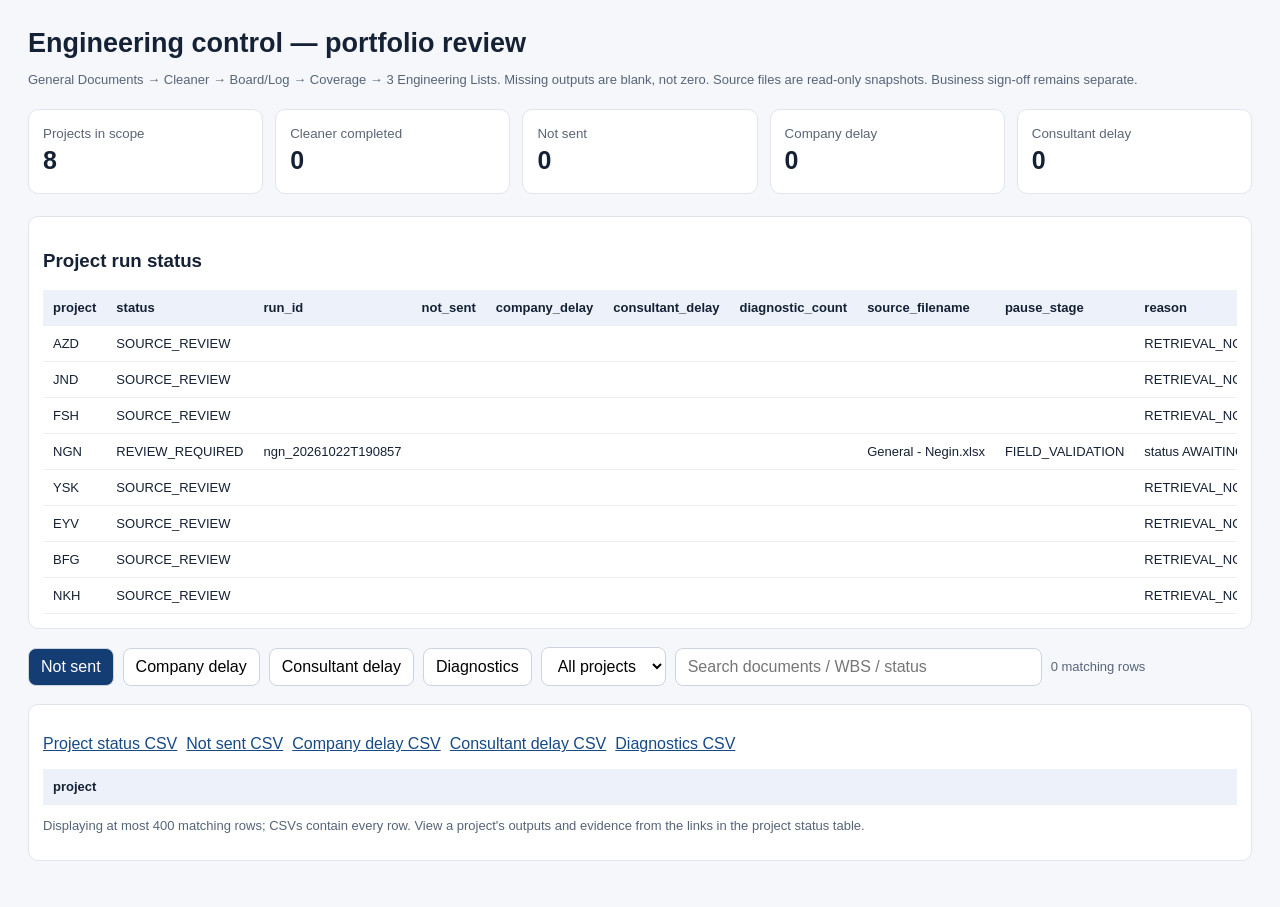
<file: demo_review/DEMO_14050730/index.html>
<!doctype html><html lang="en"><head><meta charset="utf-8"><meta name="viewport" content="width=device-width,initial-scale=1">
<title>Cleaner | Engineering Portfolio Review</title><style>
:root{font-family:Segoe UI,Arial,sans-serif;color:#152134;background:#f5f7fb}body{margin:0 auto;max-width:1440px;padding:28px}
h1{font-size:27px;margin:0 0 8px}.hint{color:#566478;font-size:13px} .bar{display:flex;gap:9px;flex-wrap:wrap;align-items:center;margin:16px 0}
button,select,input{font:inherit;border:1px solid #ccd4df;border-radius:8px;padding:9px 12px;background:#fff}button{cursor:pointer}
button.active{background:#143d74;color:#fff}.cards{display:grid;grid-template-columns:repeat(auto-fit,minmax(185px,1fr));gap:12px;margin:22px 0}
.card{background:white;border:1px solid #e0e5ed;border-radius:10px;padding:14px}.card b{display:block;font-size:25px;margin:4px 0}
.panel{background:#fff;border:1px solid #e0e5ed;border-radius:10px;padding:14px;margin:18px 0}.scroll{overflow:auto;max-height:66vh}
table{border-collapse:collapse;min-width:100%;font-size:13px}td,th{padding:10px;border-bottom:1px solid #ebeff4;text-align:left;white-space:nowrap}th{position:sticky;top:0;background:#edf2fa}
tr:hover td{background:#f6f9fe}a{color:#174985}small{color:#5b6575}.muted{color:#58677a}
</style></head><body><h1>Engineering control — portfolio review</h1><p class="hint">General Documents → Cleaner → Board/Log → Coverage → 3 Engineering Lists. Missing outputs are blank, not zero. Source files are read-only snapshots. Business sign-off remains separate.</p>
<div class="cards" id="stats"></div>
<section class="panel"><h3>Project run status</h3><div class="scroll"><table id="status"></table></div></section>
<div class="bar"><button data-key="not_sent" class="active">Not sent</button><button data-key="company_delay">Company delay</button><button data-key="consultant_delay">Consultant delay</button><button data-key="diagnostics">Diagnostics</button>
<select id="project"><option value="">All projects</option></select><input id="q" placeholder="Search documents / WBS / status" size="35"/><span id="count" class="hint"></span></div>
<section class="panel"><div class="bar"><a href="PROJECT_STATUS.csv">Project status CSV</a><a href="ALL_01_Not_Sent.csv">Not sent CSV</a><a href="ALL_02_Company_Delay.csv">Company delay CSV</a><a href="ALL_03_Consultant_Delay.csv">Consultant delay CSV</a><a href="ALL_Diagnostics.csv">Diagnostics CSV</a></div><div class="scroll"><table id="records"></table></div><p class="hint">Displaying at most 400 matching rows; CSVs contain every row. View a project's outputs and evidence from the links in the project status table.</p></section>
<script>const DATA={"generated_at": "2026-10-22T19:09:44", "projects": [{"project": "AZD", "status": "SOURCE_REVIEW", "run_id": "", "status_date": "1405/07/30", "sha256": "", "source_filename": "", "original_source": "", "source_modified": "", "source_selection": "", "pause_stage": "", "reason": "RETRIEVAL_NO_FRESH_CANDIDATE", "alias": "Azad", "report_available": false, "not_sent": "", "company_delay": "", "consultant_delay": "", "diagnostic_count": ""}, {"project": "JND", "status": "SOURCE_REVIEW", "run_id": "", "status_date": "1405/07/30", "sha256": "", "source_filename": "", "original_source": "", "source_modified": "", "source_selection": "", "pause_stage": "", "reason": "RETRIEVAL_NO_FRESH_CANDIDATE", "alias": "Jondi Shapoor", "report_available": false, "not_sent": "", "company_delay": "", "consultant_delay": "", "diagnostic_count": ""}, {"project": "FSH", "status": "SOURCE_REVIEW", "run_id": "", "status_date": "1405/07/30", "sha256": "", "source_filename": "", "original_source": "", "source_modified": "", "source_selection": "", "pause_stage": "", "reason": "RETRIEVAL_NO_FRESH_CANDIDATE", "alias": "SHY / Shahriyar", "report_available": false, "not_sent": "", "company_delay": "", "consultant_delay": "", "diagnostic_count": ""}, {"project": "NGN", "status": "REVIEW_REQUIRED", "run_id": "ngn_20261022T190857", "status_date": "1405/07/30", "sha256": "94666422fb9b75b7f94c66e7d2aeb9e4083443bd3afe3c8113590a30ac60b911", "source_filename": "General - Negin.xlsx", "original_source": "\\\\file-server\\Project\\00-1403\\1403-02-04-Negin Boushehr\\Letter\\technical\\پست سیار(جلسه فنی)\\General - Negin.xlsx", "source_modified": "2026-10-05T12:02:13", "source_selection": "CONFIGURED_EXPLICIT_SOURCE", "pause_stage": "FIELD_VALIDATION", "reason": "status AWAITING_REVIEW requires operator decision", "alias": "Negin", "report_available": false, "not_sent": "", "company_delay": "", "consultant_delay": "", "diagnostic_count": ""}, {"project": "YSK", "status": "SOURCE_REVIEW", "run_id": "", "status_date": "1405/07/30", "sha256": "", "source_filename": "", "original_source": "", "source_modified": "", "source_selection": "", "pause_stage": "", "reason": "RETRIEVAL_NO_FRESH_CANDIDATE", "alias": "Yasookand", "report_available": false, "not_sent": "", "company_delay": "", "consultant_delay": "", "diagnostic_count": ""}, {"project": "EYV", "status": "SOURCE_REVIEW", "run_id": "", "status_date": "1405/07/30", "sha256": "", "source_filename": "", "original_source": "", "source_modified": "", "source_selection": "", "pause_stage": "", "reason": "RETRIEVAL_NO_FRESH_CANDIDATE", "alias": "Ivanaki", "report_available": false, "not_sent": "", "company_delay": "", "consultant_delay": "", "diagnostic_count": ""}, {"project": "BFG", "status": "SOURCE_REVIEW", "run_id": "", "status_date": "1405/07/30", "sha256": "", "source_filename": "", "original_source": "", "source_modified": "", "source_selection": "", "pause_stage": "", "reason": "RETRIEVAL_NO_FRESH_CANDIDATE", "alias": "Bafgh Kasra", "report_available": false, "not_sent": "", "company_delay": "", "consultant_delay": "", "diagnostic_count": ""}, {"project": "NKH", "status": "SOURCE_REVIEW", "run_id": "", "status_date": "1405/07/30", "sha256": "", "source_filename": "", "original_source": "", "source_modified": "", "source_selection": "", "pause_stage": "", "reason": "RETRIEVAL_NO_FRESH_CANDIDATE", "alias": "Nakhlestan", "report_available": false, "not_sent": "", "company_delay": "", "consultant_delay": "", "diagnostic_count": ""}], "lists": {"not_sent": [], "company_delay": [], "consultant_delay": []}, "diagnostics": []};let kind='not_sent';let pdata=DATA.projects||[];
function makeTable(el,rows,keys){el.replaceChildren();let head=document.createElement('thead'),tr=document.createElement('tr');keys.forEach(k=>{let th=document.createElement('th');th.textContent=k;tr.append(th)});head.append(tr);el.append(head);let body=document.createElement('tbody');rows.forEach(r=>{let t=document.createElement('tr');keys.forEach(k=>{let td=document.createElement('td');if(k==='links'){let p=r.project;[['outputs','projects/'+p+'/outputs/01_Not_Sent.csv'],['evidence','projects/'+p+'/evidence/run_manifest.json'],['log','projects/'+p+'/cleaner.log']].forEach(([name,url],i)=>{if(i)td.append(' · ');let a=document.createElement('a');a.href=url;a.textContent=name;td.append(a)})}else td.textContent=String(r[k]??'');t.append(td)});body.append(t)});el.append(body)}
function stat(k,label){return `<div class="card"><small>${label}</small><b>${k}</b></div>`} let counts={};['not_sent','company_delay','consultant_delay'].forEach(k=>counts[k]=DATA.lists[k]?.length||0);
let completed=pdata.filter(p=>String(p.status).startsWith('COMPLETE')).length;document.getElementById('stats').innerHTML=stat(pdata.length,'Projects in scope')+stat(completed,'Cleaner completed')+stat(counts.not_sent,'Not sent')+stat(counts.company_delay,'Company delay')+stat(counts.consultant_delay,'Consultant delay');
makeTable(document.getElementById('status'),pdata,['project','status','run_id','not_sent','company_delay','consultant_delay','diagnostic_count','source_filename','pause_stage','reason','links']);
let sel=document.getElementById('project');pdata.forEach(p=>{let o=document.createElement('option');o.value=p.project;o.textContent=p.project;sel.append(o)});
function refresh(){let rows=kind==='diagnostics'?DATA.diagnostics:(DATA.lists[kind]||[]),q=document.getElementById('q').value.toLocaleLowerCase(),p=sel.value;let matched=rows.filter(r=>(!p||r.project===p)&&(!q||Object.values(r).some(v=>String(v??'').toLocaleLowerCase().includes(q))));let subset=matched.slice(0,400),keys=[];subset.forEach(r=>Object.keys(r).forEach(k=>{if(!keys.includes(k))keys.push(k)}));makeTable(document.getElementById('records'),subset,keys.length?keys:['project']);document.getElementById('count').textContent=matched.length+' matching rows';}
document.querySelectorAll('button[data-key]').forEach(b=>b.addEventListener('click',()=>{kind=b.dataset.key;document.querySelectorAll('button[data-key]').forEach(x=>x.classList.toggle('active',x===b));refresh()}));sel.addEventListener('change',refresh);document.getElementById('q').addEventListener('input',refresh);refresh();</script></body></html>
</file>
